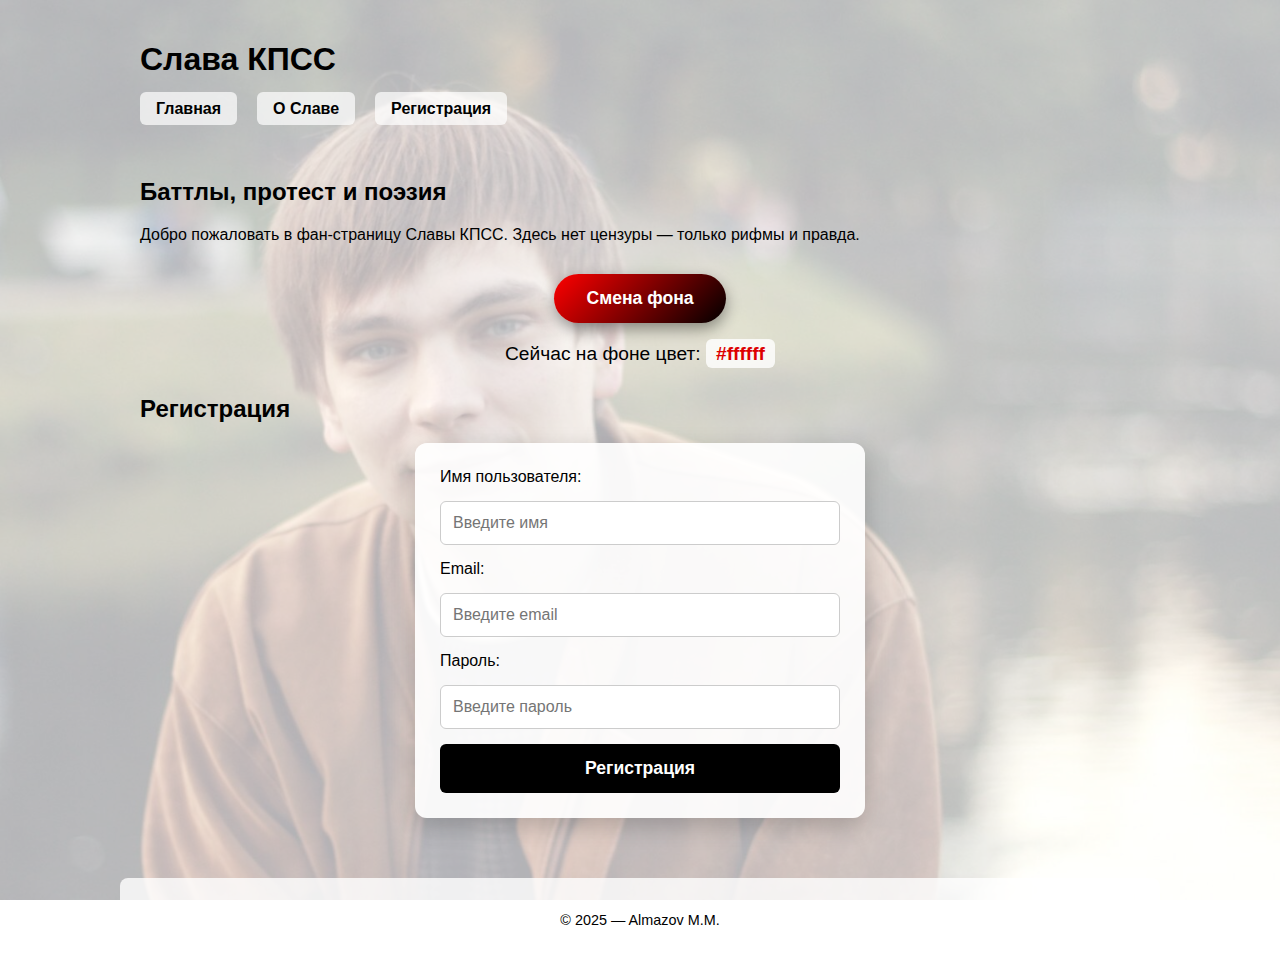
<file: index.html>
<!DOCTYPE html>
<html lang="ru">
<head>
    <meta charset="UTF-8">
    <meta name="viewport" content="width=device-width, initial-scale=1.0">
    <title>Слава КПСС — Главная</title>

    <style>
      body {
    margin: 0;
    padding: 0;
    min-height: 100vh;
    font-family: 'Segoe UI', Tahoma, Geneva, Verdana, sans-serif;
    background-image: url('img/slava-bg.jpg');
    background-size: cover;
    background-position: center;
    background-attachment: fixed;
    position: relative;
}

        body::before {
            content: '';
            position: absolute;
            top: 0; left: 0; right: 0; bottom: 0;
            background-color: rgba(255, 255, 255, 0.7);
            transition: background-color 0.6s ease;
            z-index: 1;
            pointer-events: none;
        }

        header, main, footer {
            position: relative;
            z-index: 2;
            padding: 20px;
            max-width: 1000px;
            margin: 0 auto;
        }

        .bg-control {
            text-align: center;
            margin: 30px 0;
        }

        #changeBg {
            background: linear-gradient(135deg, #ff0000, #000000);
            color: white;
            border: none;
            padding: 14px 32px;
            font-size: 1.1rem;
            font-weight: bold;
            border-radius: 50px;
            cursor: pointer;
            box-shadow: 0 6px 15px rgba(0,0,0,0.4);
            transition: all 0.3s ease;
        }

        #changeBg:hover {
            transform: translateY(-3px);
            box-shadow: 0 10px 20px rgba(0,0,0,0.5);
        }

        #colorInfo {
            margin-top: 20px;
            font-size: 1.2rem;
            color: #000;
            font-weight: 500;
        }

        .current {
            font-weight: bold;
            padding: 4px 10px;
            border-radius: 6px;
            background: rgba(255,255,255,0.8);
            color: #d00;
        }

        .log {
            margin-top: 10px;
            font-style: italic;
            color: #c00;
            font-weight: bold;
            opacity: 0;
            transition: opacity 0.5s;
        }

        .menu {
            list-style: none;
            display: flex;
            gap: 20px;
            padding: 0;
            margin: 15px 0 0;
        }

        .menu a {
            text-decoration: none;
            color: #000;
            font-weight: bold;
            padding: 8px 16px;
            border-radius: 6px;
            background: rgba(255,255,255,0.7);
            transition: 0.3s;
        }

        .menu a:hover {
            background: #ff0000;
            color: white;
        }

        form {
            display: flex;
            flex-direction: column;
            gap: 15px;
            max-width: 400px;
            margin: 0 auto;
            background: rgba(255,255,255,0.9);
            padding: 25px;
            border-radius: 12px;
            box-shadow: 0 8px 25px rgba(0,0,0,0.2);
        }

        input {
            padding: 12px;
            border: 1px solid #ccc;
            border-radius: 6px;
            font-size: 1rem;
        }

        .btn {
            background: #000;
            color: white;
            padding: 14px;
            border: none;
            border-radius: 6px;
            cursor: pointer;
            font-weight: bold;
            font-size: 1.1rem;
        }

        .btn:hover {
            background: #333;
        }

        footer {
            text-align: center;
            padding: 20px;
            font-size: 0.9rem;
            color: #000;
            background: rgba(255,255,255,0.8);
            margin-top: 40px;
            border-radius: 8px;
        }

        /* CSS-переменная для цвета */
        :root {
            --overlay-color: rgba(255, 255, 255, 0.7);
        }

        body::before {
            background-color: var(--overlay-color);
        }
    </style>
</head>
<body>

    <header>
        <h1>Слава КПСС</h1>
        <nav>
            <ul class="menu">
                <li><a href="index.html">Главная</a></li>
                <li><a href="Slava.html">О Славе</a></li>
                <li><a href="#reg">Регистрация</a></li>
            </ul>
        </nav>
    </header>

    <main>
        <section class="intro">
            <h2>Баттлы, протест и поэзия</h2>
            <p>Добро пожаловать в фан-страницу Славы КПСС. Здесь нет цензуры — только рифмы и правда.</p>
        </section>

        <section class="bg-control">
            <button id="changeBg">Смена фона</button>
            <div id="colorInfo">
                Сейчас на фоне цвет: <span class="current" id="currentColor">#ffffff</span>
            </div>
            <div id="log" class="log"></div>
        </section>

        <section id="reg" class="registration">
            <h2>Регистрация</h2>
            <form>
                <label for="username">Имя пользователя:</label>
                <input type="text" id="username" placeholder="Введите имя" required>

                <label for="email">Email:</label>
                <input type="email" id="email" placeholder="Введите email" required>

                <label for="password">Пароль:</label>
                <input type="password" id="password" placeholder="Введите пароль" required>

                <button type="submit" class="btn">Регистрация</button>
            </form>
        </section>
    </main>

    <footer>
        <p>© 2025 — Almazov M.M.</p>
    </footer>

    <script>
        const btn = document.getElementById('changeBg');
        const currentSpan = document.getElementById('currentColor');
        const colorInfo = document.getElementById('colorInfo');
        const log = document.getElementById('log');

        function getRandomColor() {
            const r = Math.floor(Math.random() * 256);
            const g = Math.floor(Math.random() * 256);
            const b = Math.floor(Math.random() * 256);
            return `rgba(${r}, ${g}, ${b}, 0.65)`;
        }

        function rgbToHex(rgba) {
            const [r, g, b] = rgba.match(/\d+/g).map(Number);
            return '#' + [r, g, b].map(x => x.toString(16).padStart(2, '0')).join('');
        }

        btn.addEventListener('click', () => {
            const newColor = getRandomColor();
            const hexColor = rgbToHex(newColor);

            log.textContent = `Выпал ${hexColor} — меняем фон...`;
            log.style.opacity = '1';

            setTimeout(() => {
                document.documentElement.style.setProperty('--overlay-color', newColor);
                currentSpan.textContent = hexColor;
                colorInfo.innerHTML = `Сейчас на фоне цвет: <span class="current">${hexColor}</span>`;

                setTimeout(() => {
                    log.style.opacity = '0';
                    setTimeout(() => { log.textContent = ''; }, 500);
                }, 1000);
            }, 800);
        });
    </script>
</body>

</html>
</file>
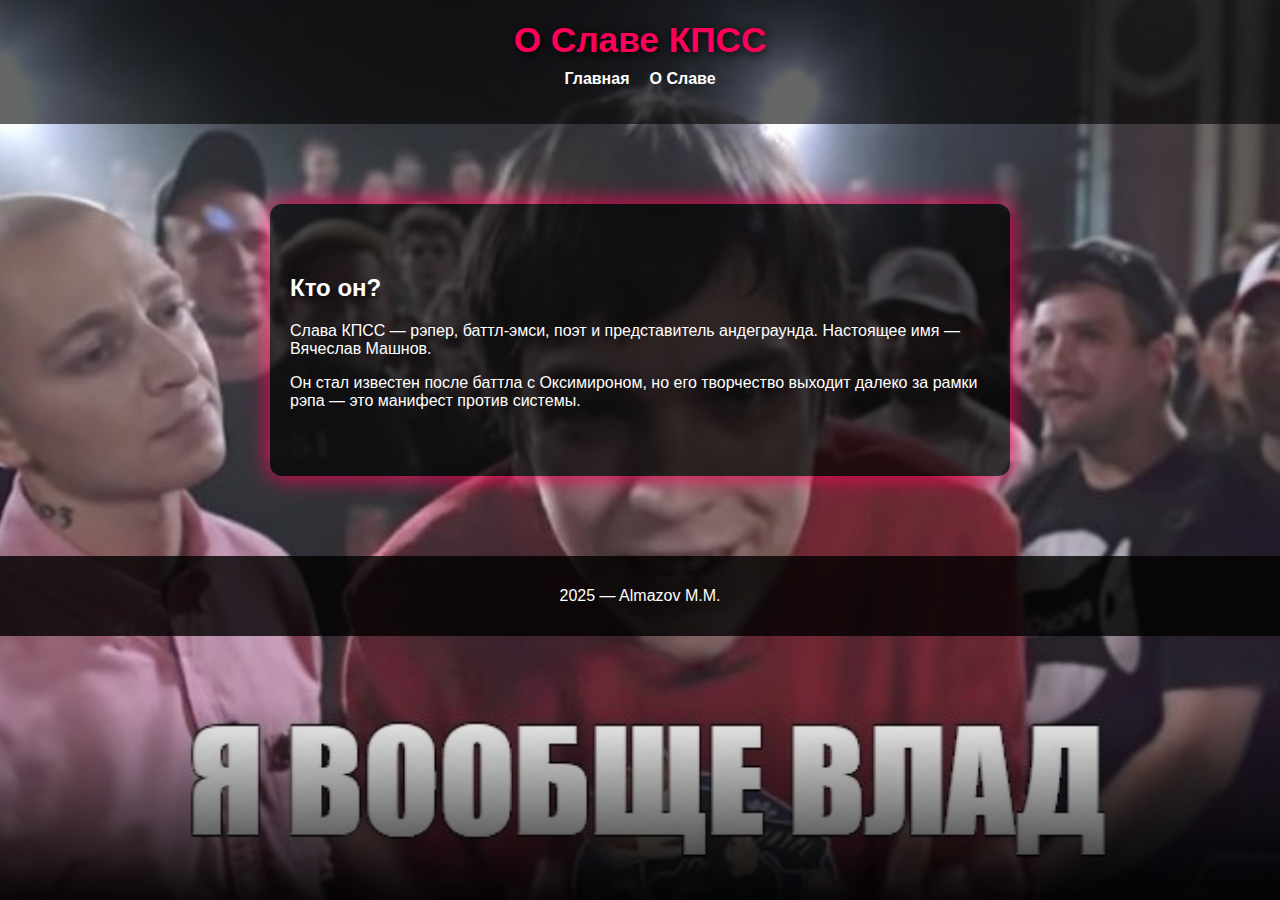
<file: Slava.html>
<!DOCTYPE html>
<html lang="ru">
<head>
    <meta charset="UTF-8">
    <meta name="viewport" content="width=device-width, initial-scale=1.0">
    <title>О Славе КПСС</title>
    <link rel="stylesheet" href="style.css">
</head>
<body class="about-page">
    <header>
        <h1>О Славе КПСС</h1>
        <nav>
            <ul class="menu">
                <li><a href="index.html">Главная</a></li>
                <li><a href="Slava.html">О Славе</a></li>
            </ul>
        </nav>
    </header>

    <main>
        <section class="bio">
            <h2>Кто он?</h2>
            <p>Слава КПСС — рэпер, баттл-эмси, поэт и представитель андеграунда. Настоящее имя — Вячеслав Машнов.</p>
            <p>Он стал известен после баттла с Оксимироном, но его творчество выходит далеко за рамки рэпа — это манифест против системы.</p>
        </section>
    </main>

    <footer>
        <p> 2025 — Almazov M.M.</p>
    </footer>
</body>
</html>
</file>
<file: style.css>
/* === Общие стили === */
body {
    margin: 0;
    font-family: "Segoe UI", sans-serif;
    color: #fff;
    background: url("img/slava-bg.jpg") no-repeat center center / cover;
    background-attachment: fixed;
    min-height: 100vh;
    position: relative;
}

/* Плавный переход фона в прозрачность */
body::after {
    content: "";
    position: absolute;
    bottom: 0;
    left: 0;
    right: 0;
    height: 200px;
    background: linear-gradient(to bottom, transparent, rgba(0, 0, 0, 0.9));
}

/* === Заголовок и меню === */
header {
    background-color: rgba(0, 0, 0, 0.6);
    text-align: center;
    padding: 20px 0;
    position: sticky;
    top: 0;
    z-index: 10;
}

h1 {
    margin: 0;
    font-size: 2.2em;
    color: #ff0059;
    text-shadow: 2px 2px 10px #000;
}

.menu {
    list-style: none;
    padding: 0;
    margin-top: 10px;
    display: flex;
    justify-content: center;
    gap: 20px;
}

.menu a {
    text-decoration: none;
    color: #fff;
    font-weight: bold;
    transition: color 0.3s, transform 0.3s;
}

.menu a:hover {
    color: #ff0059;
    transform: scale(1.1);
}

/* === Основной контент === */
.intro {
    text-align: center;
    padding: 80px 20px;
    background-color: rgba(0, 0, 0, 0.4);
}

.intro h2 {
    font-size: 1.8em;
    color: #ff8c00;
}

.registration {
    padding: 50px 20px;
    background-color: rgba(0, 0, 0, 0.6);
    text-align: center;
}

form {
    display: inline-block;
    text-align: left;
    background: rgba(255, 255, 255, 0.1);
    padding: 30px;
    border-radius: 10px;
    box-shadow: 0 0 15px #ff0059;
}

label {
    display: block;
    margin-top: 15px;
}

input {
    width: 100%;
    padding: 8px;
    border: none;
    border-radius: 5px;
    margin-top: 5px;
}

/* === Кнопка регистрации === */
.btn {
    margin-top: 20px;
    width: 100%;
    padding: 10px;
    background-color: #ff0059;
    color: #fff;
    border: none;
    border-radius: 6px;
    font-size: 1em;
    cursor: pointer;
    transition: background 0.3s ease;
}

/* Псевдоселектор hover */
.btn:hover {
    background-color: #ff8c00;
}

/* === Подвал === */
footer {
    text-align: center;
    padding: 15px;
    background-color: rgba(0, 0, 0, 0.8);
    position: relative;
}

/* === Внутренняя страница === */
.Slava-page {
    background: url("img/slava-bg.jpg") no-repeat center center / cover;
}

.bio {
    background-color: rgba(0, 0, 0, 0.7);
    padding: 50px 20px;
    margin: 80px auto;
    max-width: 700px;
    border-radius: 12px;
    box-shadow: 0 0 25px #ff0059;
}

/* Главная */
.home-page {
    background: url("img/slava-bg.jpg") no-repeat center center / cover;
    background-attachment: fixed;
}

/* О Славе */
.about-page {
    background: url("img/slava2.jpg") no-repeat center center / cover;
    background-attachment: fixed;
}
</file>
